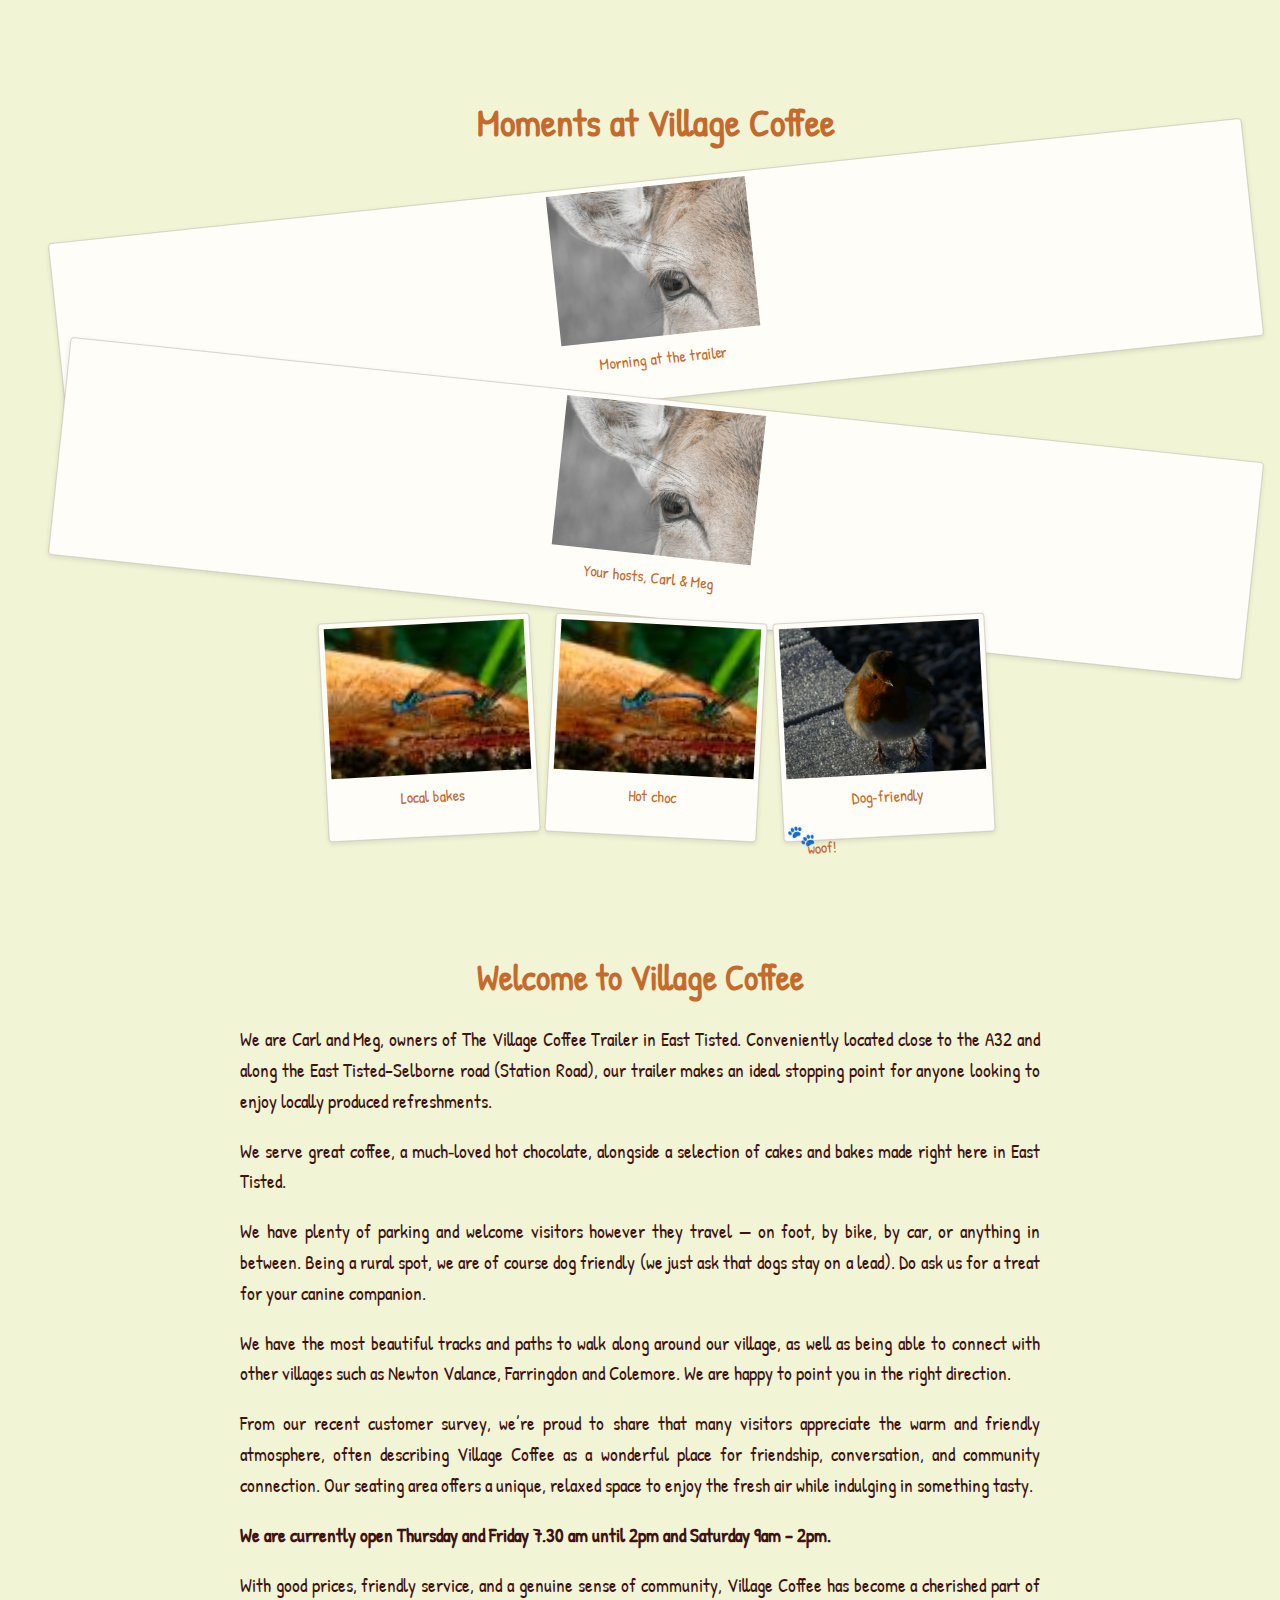
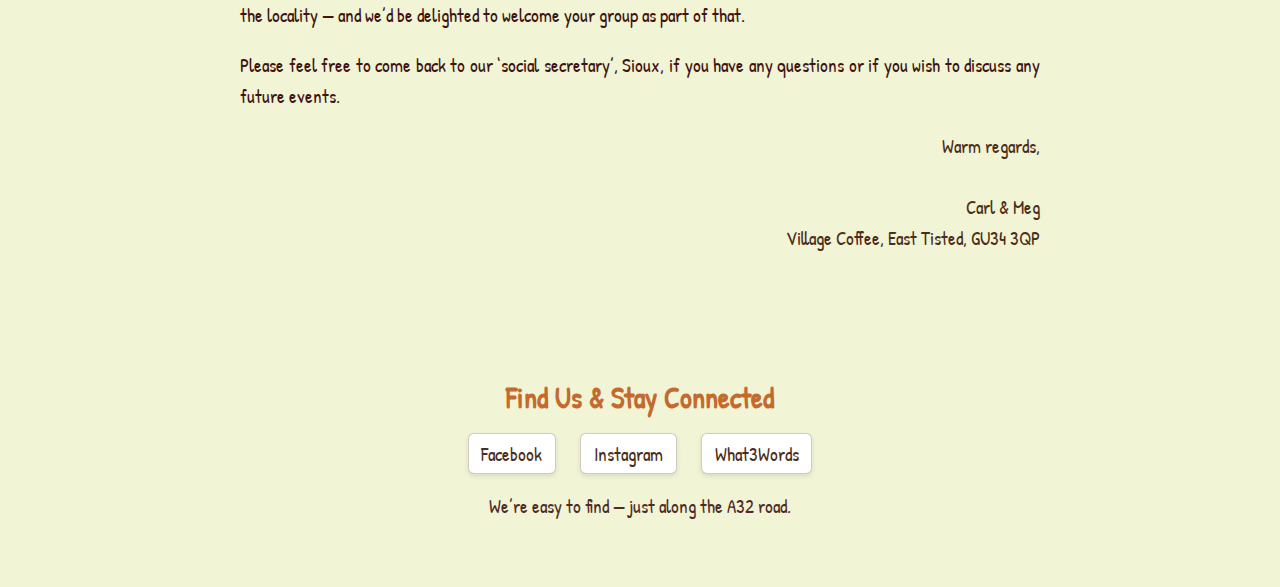
<file: index.html>
<!DOCTYPE html>
<html lang="en">
<head>
    <meta charset="UTF-8">
    <meta name="viewport" content="width=device-width, initial-scale=1.0">
    <title>Village Coffee – East Tisted</title>

    <!-- Handwriting font -->
    <link href="https://fonts.googleapis.com/css2?family=Patrick+Hand&display=swap" rel="stylesheet">

    <link rel="stylesheet" href="css/style.css">
</head>
<body>

<!-- SCRAPBOOK COLLAGE SECTION -->
<section class="scrapbook-section">
  <h2 class="scrapbook-title">Moments at Village Coffee</h2>

  <div class="scrapbook-collage">

    <!-- Large Polaroid -->
    <div class="polaroid polaroid-large rotate-left-strong">
      <img src="photos/trailer.jpg" alt="Village Coffee Trailer">
      <p class="caption">Morning at the trailer</p>
    </div>

    <!-- Medium Polaroid -->
    <div class="polaroid polaroid-medium rotate-right-strong">
      <img src="photos/meg-carl.jpg" alt="Carl and Meg">
      <p class="caption">Your hosts, Carl &amp; Meg</p>
    </div>

    <!-- Small Polaroids Row -->
    <div class="polaroid-row">

      <div class="polaroid polaroid-small rotate-left">
        <img src="photos/cakes-coffee.jpg" alt="Local bakes">
        <p class="caption">Local bakes</p>
      </div>

      <div class="polaroid polaroid-small rotate-right">
        <img src="photos/cakes-coffee.jpg" alt="Hot chocolate">
        <p class="caption">Hot choc</p>
      </div>

      <!-- Dog Photo -->
      <div class="polaroid polaroid-small rotate-left dog-polaroid">
        <img src="photos/dog.jpg" alt="Dog at Village Coffee">
        <p class="caption">Dog‑friendly</p>

        <div class="pawprint">🐾</div>
        <div class="woof">woof!</div>
      </div>

    </div>
  </div>
</section>


<!-- ABOUT SECTION -->
<section class="about-section">
  <h2>Welcome to Village Coffee</h2>

  <p>We are Carl and Meg, owners of The Village Coffee Trailer in East Tisted. Conveniently located close to the A32 and along the East Tisted–Selborne road (Station Road), our trailer makes an ideal stopping point for anyone looking to enjoy locally produced refreshments.</p>

  <p>We serve great coffee, a much‑loved hot chocolate, alongside a selection of cakes and bakes made right here in East Tisted.</p>

  <p>We have plenty of parking and welcome visitors however they travel — on foot, by bike, by car, or anything in between. Being a rural spot, we are of course dog friendly (we just ask that dogs stay on a lead). Do ask us for a treat for your canine companion.</p>

  <p>We have the most beautiful tracks and paths to walk along around our village, as well as being able to connect with other villages such as Newton Valance, Farringdon and Colemore. We are happy to point you in the right direction.</p>

  <p>From our recent customer survey, we’re proud to share that many visitors appreciate the warm and friendly atmosphere, often describing Village Coffee as a wonderful place for friendship, conversation, and community connection. Our seating area offers a unique, relaxed space to enjoy the fresh air while indulging in something tasty.</p>

  <p><strong>We are currently open Thursday and Friday 7.30 am until 2pm and Saturday 9am – 2pm.</strong></p>

  <p>With good prices, friendly service, and a genuine sense of community, Village Coffee has become a cherished part of the locality — and we’d be delighted to welcome your group as part of that.</p>

  <p>Please feel free to come back to our ‘social secretary’, Sioux, if you have any questions or if you wish to discuss any future events.</p>

  <p class="signature">Warm regards,<br><br>Carl &amp; Meg<br>Village Coffee, East Tisted, GU34 3QP</p>
</section>


<!-- SOCIAL + DIRECTIONS SECTION -->
<section class="info-section">
  <h3>Find Us & Stay Connected</h3>

  <div class="social-links">
    <a href="#" class="social-icon fb">Facebook</a>
    <a href="#" class="social-icon ig">Instagram</a>
    <a href="#" class="social-icon w3w">What3Words</a>
  </div>

  <p class="directions">We’re easy to find — just along the A32 road.</p>
</section>

</body>
</html>
</file>
<file: css/style.css>
/* Global */
body {
  background: #f1f4d5;
  margin: 0;
  font-family: "Patrick Hand", cursive;
  color: #3f1311;
}

/* Scrapbook background */
.scrapbook-section {
  width: 100%;
  padding: 4rem 1rem;
  background: #f1f4d5;
  text-align: center;
  position: relative;
  overflow: hidden;
}

/* Title */
.scrapbook-title {
  font-size: 2.4rem;
  color: #c46a2d;
  margin-bottom: 2rem;
}

/* Collage container */
.scrapbook-collage {
  max-width: 1200px;
  margin: 0 auto;
  position: relative;
}

/* Polaroid frame */
.polaroid {
  background: #fffdf8;
  padding: 0.3rem 0.3rem 0.8rem;   /* smaller frame + caption strip */
  border: 1px solid rgba(75, 46, 25, 0.2);
  border-radius: 4px;
  box-shadow: 0 2px 5px rgba(0,0,0,0.1);
  position: relative;
  z-index: 1;
}

.polaroid img {
  width: 200px;
  height: auto;
}

/* Caption */
.caption {
  margin-top: 0.4rem;
  font-size: 1rem;
  color: #c46a2d;
}

/* Rotations */
.rotate-left { transform: rotate(-3deg); }
.rotate-right { transform: rotate(3deg); }
.rotate-left-strong { transform: rotate(-6deg); }
.rotate-right-strong { transform: rotate(6deg); }

/* Row of Polaroids – all 5 in one row */
.polaroid-row {
  display: flex;
  justify-content: center;
  gap: 1rem;
  flex-wrap: nowrap;   /* keep them on one line on larger screens */
}

/* Dog polaroid anchor */
.dog-polaroid {
  position: relative;
}

/* Paw print */
.pawprint {
  font-size: 1.4rem;
  color: #4b2e19;
  position: absolute;
  bottom: -0.6rem;
  left: 0.2rem;
  transform: rotate(-8deg);
}

/* Woof */
.woof {
  position: absolute;
  bottom: -1.2rem;
  left: 1.4rem;
  font-size: 1rem;
  color: #c46a2d;
}

/* ABOUT SECTION */
.about-section {
  max-width: 800px;
  margin: 3rem auto;
  padding: 0 1rem;
  line-height: 1.6;
  text-align: justify;
  background: none;
  border: none;
  box-shadow: none;
}

.about-section h2 {
  font-size: 2.2rem;
  margin-bottom: 1rem;
  color: #c46a2d;
  text-align: center;
}

.about-section p {
  margin-bottom: 1.2rem;
  font-size: 1.2rem;
}

/* Signature */
.signature {
  margin-top: 1rem;
  font-size: 1.2rem;
  text-align: right;
  color: #4b2e19;
}

/* SOCIAL SECTION */
.info-section {
  text-align: center;
  padding: 3rem 1rem;
  background: #fif4d5;
}

.info-section h3 {
  font-size: 1.8rem;
  margin-bottom: 1rem;
  color: #c46a2d;
}

.social-links {
  display: flex;
  justify-content: center;
  gap: 1.5rem;
  margin-bottom: 1rem;
}

.social-icon {
  font-size: 1.2rem;
  padding: 0.4rem 0.8rem;
  border-radius: 6px;
  background: #fff;
  border: 1px solid rgba(75,46,25,0.25);
  box-shadow: 0 2px 5px rgba(0,0,0,0.1);
  text-decoration: none;
  color: #4b2e19;
}

.social-icon:hover {
  background: #f3e9d8;
}

.directions {
  font-size: 1.2rem;
  opacity: 0.9;
  text-align: center;   /* centre the directions text */
}

/* Links */
a {
  color: #b5651d; /* warm brown */
  text-decoration: none;
}

a:hover {
  color: #e67e22; /* soft orange on hover */
}
</file>
